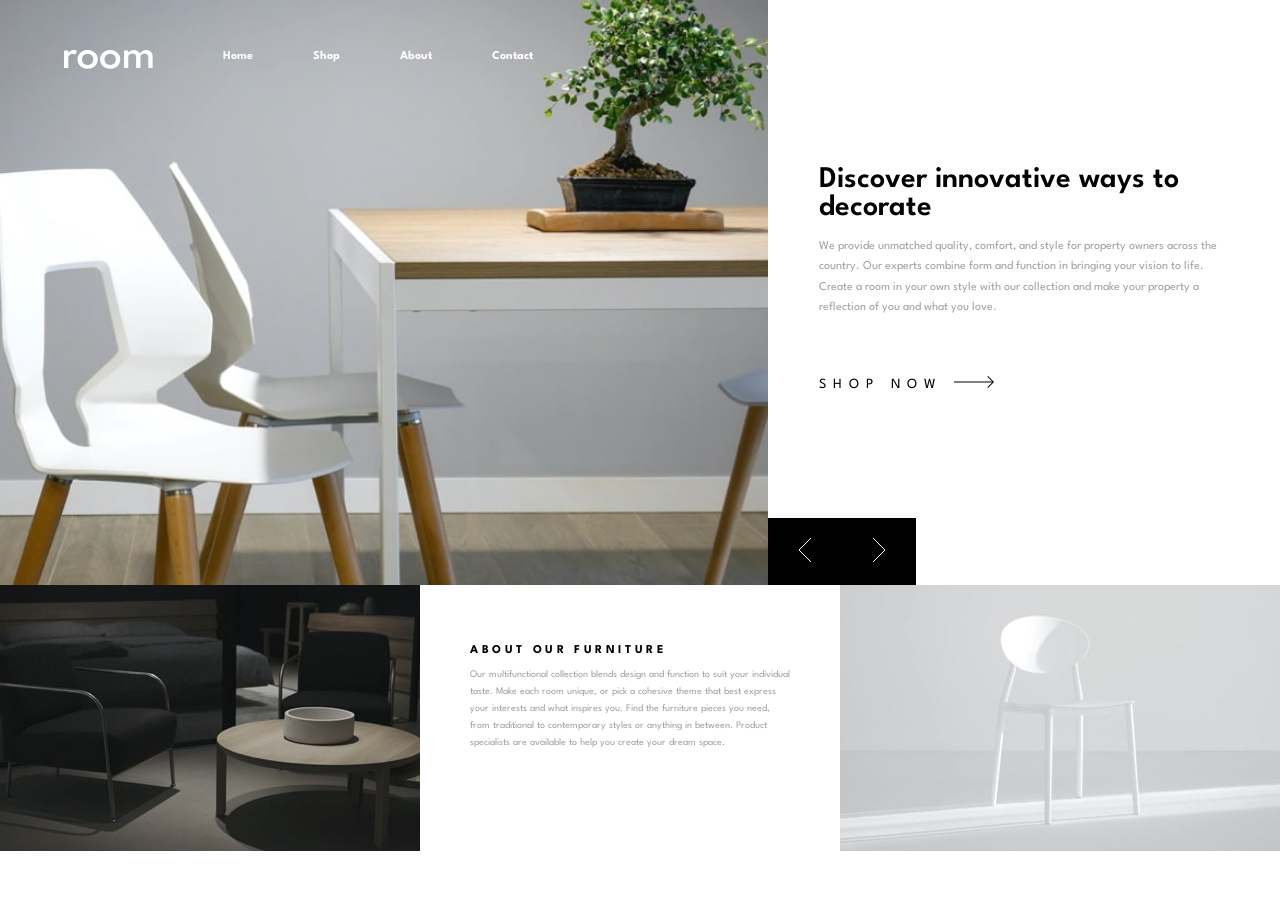
<file: index.html>
<!DOCTYPE html>
<html lang="en">

<head>
    <meta charset="UTF-8">
    <meta name="viewport" content="width=device-width, initial-scale=1.0">
    <link rel="preconnect" href="https://fonts.gstatic.com">
    <link href="https://fonts.googleapis.com/css2?family=Spartan:wght@500;600;700&display=swap" rel="stylesheet">
    <link rel="stylesheet" href="style.css">
    <script src="script.js"></script>
    <link rel="shortcut icon" href="./images/favicon-32x32.png" type="image/x-icon">
    <title>Room homepage</title>
</head>

<body>
    <div class="header">
        <nav class="navbar">
            <div class="nav">
                <div class="toggler"></div>
                <a href="#" class="logo"> <img src="./images/logo.svg" alt="logo"> </a>
                <ul class="list">
                    <li class="nav-item"><a href="#" class="link">Home</a></li>
                    <li class="nav-item"><a href="#" class="link">Shop</a></li>
                    <li class="nav-item"><a href="#" class="link">About</a></li>
                    <li class="nav-item"><a href="#" class="link">Contact</a></li>
                </ul>
                <div class="space"></div>
            </div>
        </nav>
    </div>

    <div class="wrapper">
        <div class="slider-container">
            <div class="slider-content">
                <div class="slider-images">
                    <div class="slide-image image1"></div>
                    <div class="slide-image image2"></div>
                    <div class="slide-image image3"></div>
                </div>
            </div>

            <div class="slider-btn">
                <button class="prev">
                    <img src="./images/icon-angle-left.svg" alt="">
                </button>
                <button class="next">
                    <img src="./images/icon-angle-right.svg" alt="">
                </button>
            </div>


            <div class="container block hero__content">
                <div class="image-slider-content">
                    <div class="image-content">
                        <h1 class="title"> Discover innovative ways to decorate </h1>
                        <p class="description">We provide unmatched quality, comfort, and style for property owners across the country. Our experts combine form and function in bringing your vision to life. Create a room in your own style with our collection and make your property a reflection of you and what you love. </p>
                        <a href="#" class="shop"> Shop now <img src="./images/icon-arrow.svg" alt="" class="arrow"></a>
                    </div>

                    <div class="image-content">
                        <h1 class="title"> We are available all across the globe </h1>
                        <p class="description">
                            With stores all over the world, it's easy for you to find furniture for your home or place
                            of business. Locally, we’re in most major cities throughout the country. Find the branch
                            nearest you using our store locator. Any questions? Don't hesitate to contact us today
                        </p>
                        <a href="#" class="shop"> Shop now <img src="./images/icon-arrow.svg" alt="" class="arrow"></a>
                    </div>

                    <div class="image-content">
                        <h1 class="title"> Manufactured with the best materials </h1>
                        <p class="description">
                            Our modern furniture store provide a high level of quality. Our company has invested in
                            advanced technology to ensure that every product is made as perfect and as consistent as possible. With three
                            decades of experience in this industry, we understand what customers want for their home and office.
                        </p>
                        <a href="#" class="shop"> Shop now <img src="./images/icon-arrow.svg" alt="" class="arrow"></a>
                    </div>
                </div>
            </div>
        </div>

        <div class="content">
            <div class="first">
                <img src="./images/image-about-dark.jpg" alt="">
            </div>
            <div class="second">
                <h2>ABOUT OUR FURNITURE</h2>
                <p class="description2">Our multifunctional collection blends design and function to suit your individual taste. Make each room unique, or pick a cohesive theme that best express your interests and what inspires you. Find the furniture pieces you need, from traditional to contemporary styles or anything in between. Product specialists are available to help you create your dream space.</p>
            </div>
            <div class="third">
                <img src="./images/image-about-light.jpg" alt="">
            </div>
        </div>

    </div>


</body>

</html>
</file>
<file: style.css>
*,
*::before,
*::after {
  margin: 0;
  padding: 0;
  -webkit-box-sizing: border-box;
          box-sizing: border-box;
  -webkit-tap-highlight-color: transparent;
}

:root {
  font-size: 62.5%;
}

body {
  font-family: 'Spartan',
 sans-serif;
  font-size: 1.2rem;
  box-sizing: border-box;
}


.container {
  width: 80%;
  max-width: 1124px;
  margin: 0 auto;
}
.shop {
  text-decoration: none;
  padding: 1em 2em;
  display: inline-block;
  outline: none;
}

.navbar {
  padding: 5rem 0;
  position: absolute;
  top: 0;
  width: 100%;
  z-index: 1;
  padding-left: 5vw;
  padding-right: 5vw;
}

.nav {
  display: grid;
  grid-template-columns: auto 1fr;
  align-items: center;
  z-index: 1;
}

.nav.active {
  background: white;
  height: 10vh;
  width: auto;
}

.nav.active .toggler {
  content: url(../images/icon-close.svg);
  margin-right: 10vw;
}

.nav.active .logo {
  display: none;
}

.nav.active .list {
  display: flex;
}

.nav.active .space {
  opacity: 0.3;
}

.nav .space {
  height: 100vh;
  background: #000;
  position: absolute;
  width: 100vw;
  top: 12rem;
  left: 0;
  opacity: 0;
  pointer-events: none;
  z-index: -1;
  transition: all 0.3s;
}

.toggler {
  height: 2rem;
  content: url(./images/icon-hamburger.svg);
  cursor: pointer;
  transition: all 0.3s;
}

.logo {
  justify-self: center;
}

.logo img {
  height: 2rem;
}

.list {
  display: flex;
  justify-content: space-between;
  list-style: none;
  display: none;
}

.link {
  text-decoration: none;
  color: black;
  font-weight: bold;
}

.slider-container {
  position: relative;
}

.slider-content {
  height: 65vh;
  overflow-x: hidden;
  position: relative;
}

.slider-images {
  position: relative;
  height: 100%;
  transition: all .4s;
}

.slide-image {
  width: 100%;
  height: 100%;
  position: absolute;
  object-fit: cover;
}



.slide-image.image1 {
  content: url(./images/mobile-image-hero-1.jpg);
}
.slide-image.image2 {
  content: url(./images/mobile-image-hero-2.jpg);
}
.slide-image.image3 {
  content: url(./images/mobile-image-hero-3.jpg);
}

.slider-btn {
  position: absolute;
  right: 0;
  top: 65vh;
  z-index: 1;
  display: flex;
  transform: translateY(-100%);
}

.slider-btn button {
  background: black;
  border: 0;
  padding: 2rem 3rem;
  cursor: pointer;
  outline: none;
}

.slider-btn button:hover {
  background: #1a1a1a;
}

.hero__content {
  overflow: hidden;
  position: relative;
  height: 45rem;
}

.image-slider-content {
  position: relative;
  height: 100%;
  transition: all .4s;
  display: flex;
  justify-content: center;
  align-items: center;
}

.image-content {
  position: absolute;
  width: 100%;
}

.title {
  font-size: 2.4rem;
  font-weight: 600;
}

.description {
  line-height: 1.7;
  color: hsl(0, 0%, 63%);
  margin-top: 15px;
}
.description2 {
  line-height: 1.7;
  color: hsl(0, 0%, 63%);
  font-size: 10px;
  margin-top: 10px;
}

h2{
  font-size: 12px;
  letter-spacing: .3em;
}

.shop {
  font-size: 1.4rem;
  text-transform: uppercase;
  letter-spacing: .5em;
  color: #000;
  padding: 2em 0;
  margin-top: 3rem;
}

.arrow {
  transition: transform .3s;
}

.shop:hover {
  opacity: .5;
}

.content{
  display: flex;
  flex-direction: row;
}

.second{
  padding-left: 50px;
  padding-top: 60px;
  padding-bottom: 20px;
  padding-right: 50px;
}

@media screen and (min-width: 700px) {
  
}

@media screen and (max-width: 704px) {
  .content{
      display: flex;
      flex-direction: column;
      margin: 0 auto;
      align-items: center;
      align-content: center;
  }
}

/* desktop view */

@media screen and (min-width: 700px) {
  .slide-image.image1 {
    content: url(./images/desktop-image-hero-1.jpg);
  }
  .slide-image.image2 {
    content: url(./images/desktop-image-hero-2.jpg);
  }
  .slide-image.image3 {
    content: url(./images/desktop-image-hero-3.jpg);
  }
  .toggler {
    display: none;
  }
  .nav .space {
    display: none;
  }
  .list {
    display: flex;
    justify-content: left;
    margin-left: 4rem;
  }
  .nav-item {
    padding: 0rem 3rem;
  }
  .link {
    color: white;
  }
  .link::after {
    content: '';
    height: .2em;
    width: 100%;
    background: white;
    display: inline-block;
    transition: transform .2s;
    transform: scaleX(0);
  }
  .link:hover::after {
      transform: scaleX(0.5);
  }
  .slider-container {
    display: flex;
  }
  .slider-content {
    width: 60%;
  }
  .slider-btn {
    left: 60%;
  }
  .title {
    font-size: 3rem;
    font-weight: 600;
  }
  .hero__content {
    width: 40%;
    height: auto;
    position: relative;
    display: flex;
    justify-content: center;
    align-items: center;
  }
  .image-slider-content {
    width: 80%;
    margin: 0 auto;
  }
}
</file>
